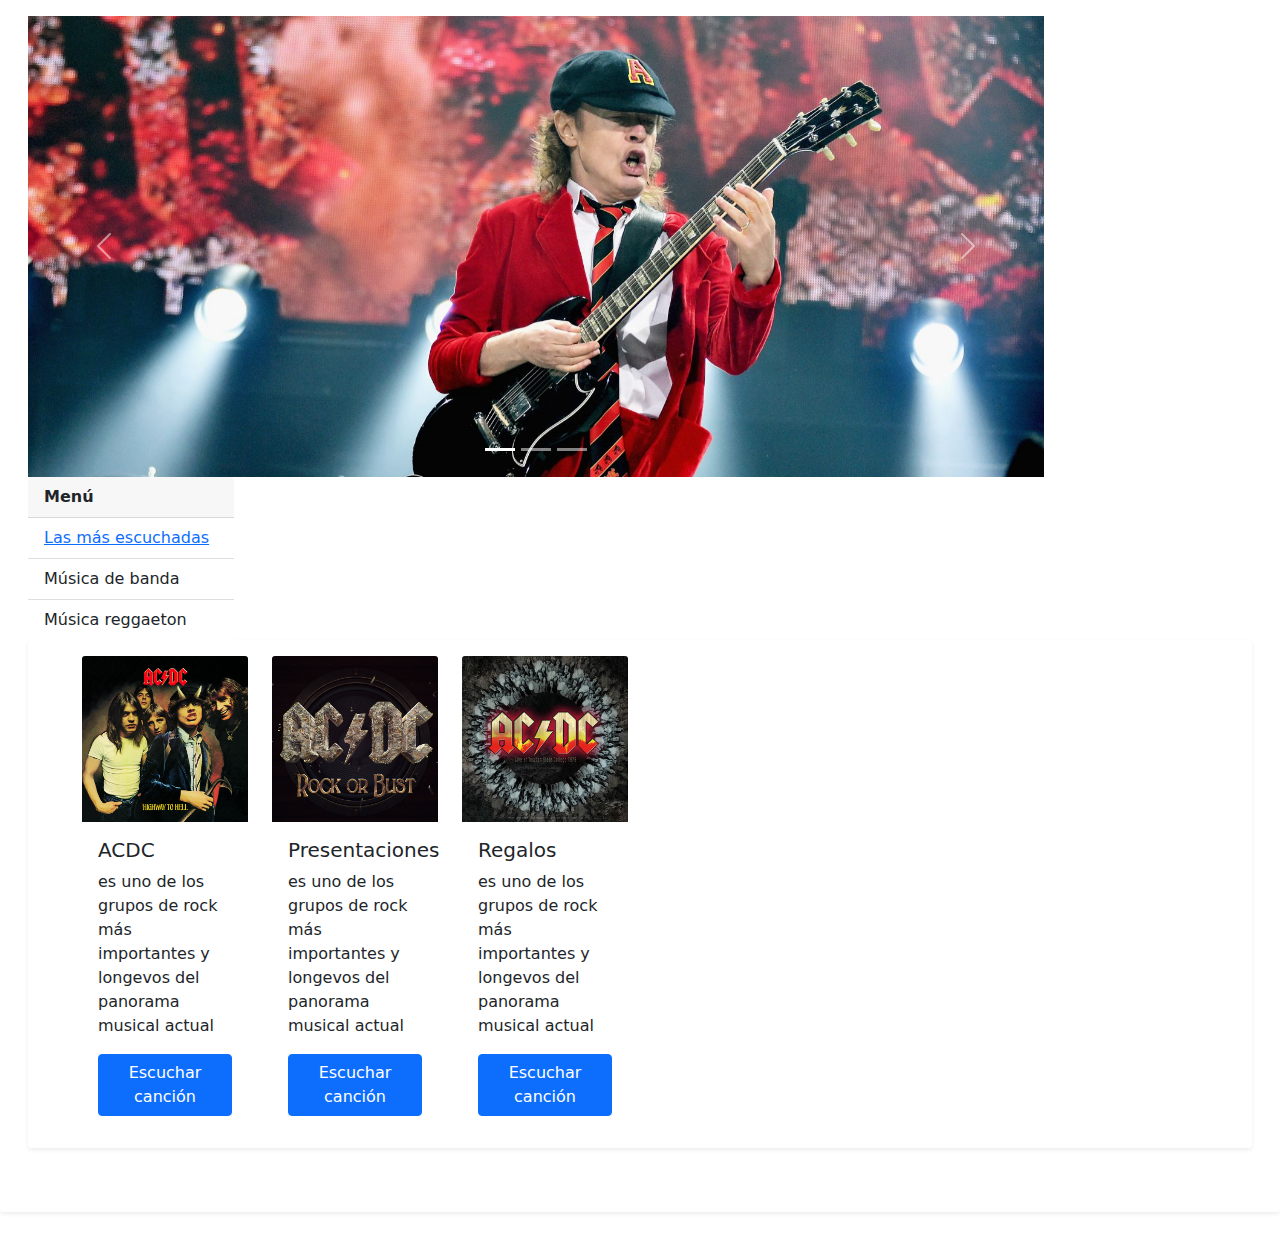
<file: index.html>
<!DOCTYPE html>
<html lang="en">

<head>
    <meta charset="UTF-8">
    <meta http-equiv="X-UA-Compatible" content="IE=edge">
    <meta name="viewport" content="width=device-width, initial-scale=1.0">
    <link rel="stylesheet" href="./css/styles.css">
    <link rel="stylesheet" href="./css/bootstrap.min.css">
    <title>Segunda pantalla</title>
</head>

<body>
    <section class="shadow-sm p-3 mb-5 bg-body rounded">
        <section class="container-fluid">
            <div class="row">
                <div class="col-12 col-md-10">
                    <div id="carouselExampleIndicators" class="carousel slide" data-bs-ride="carousel">
                        <div class="carousel-indicators">
                            <button type="button" data-bs-target="#carouselExampleIndicators" data-bs-slide-to="0"
                                class="active" aria-current="true" aria-label="Slide 1"></button>
                            <button type="button" data-bs-target="#carouselExampleIndicators" data-bs-slide-to="1"
                                aria-label="Slide 2"></button>
                            <button type="button" data-bs-target="#carouselExampleIndicators" data-bs-slide-to="2"
                                aria-label="Slide 3"></button>
                        </div>
                        <div class="carousel-inner">
                            <div class="carousel-item active">
                                <img src="./assets/img/acdc.jpg" class="d-block w-100" alt="First slide">
                            </div>
                            <div class="carousel-item">
                                <img src="./assets/img/a.jpg" class="d-block w-100" alt="Second slide">
                            </div>
                            <div class="carousel-item">
                                <img src="./assets/img/music.jpg" class="d-block w-100" alt="Third slide">
                            </div>
                        </div>
                        <button class="carousel-control-prev" href="#carouselExampleIndicators" type="button"
                            data-bs-target="" data-bs-slide="prev">
                            <span class="carousel-control-prev-icon" aria-hidden="true"></span>
                            <span class="visually-hidden">Anterior</span>
                        </button>
                        <button class="carousel-control-next" href="#carouselExampleIndicators" type="button"
                            data-bs-target="" data-bs-slide="next">
                            <span class="carousel-control-next-icon" aria-hidden="true"></span>
                            <span class="visually-hidden">Siguiente</span>
                        </button>
                    </div>
                </div>
                <div class="" style="width: 230px;">
                    <div class="card-header">
                        <b>Menú</b>
                    </div>
                    <ul class="list-group list-group-flush">
                        <li class="list-group-item"><a href="./login.html">Las más escuchadas</a></li>
                        <li class="list-group-item">Música de banda</li>
                        <li class="list-group-item">Música reggaeton</li>
                    </ul>
                </div>
            </div>
            </div>

            <section id="home" class="shadow-sm p-3 mb-5 bg-body rounded">
                <div class="container"><!---->
                    <div class="row ">
                        <div class="col-6 col-md-2 ">
                            <div class="" style="">
                                <img src="./assets/img/nueva3.jpg" class="card-img-top" alt="...">
                                <div class="card-body">
                                    <h5 class="card-title">ACDC</h5>
                                    <p class="card-text">es uno de los grupos de rock más importantes y longevos del panorama musical actual</p>
                                    <a href="https://www.youtube.com/watch?v=v2AC41dglnM" class="btn btn-primary">Escuchar canción</a>
                                </div>
                            </div>
                        </div>

                        <!--IMG 2-->

                        <div class="col-6 col-md-2 " style="">
                            <img src="./assets/img/nueva.jpg" class="card-img-top" alt="...">
                            <div class="card-body">
                                <h5 class="card-title">Presentaciones</h5>
                                <p class="card-text">es uno de los grupos de rock más importantes y longevos del panorama musical actual</p>
                                <a href="https://www.youtube.com/watch?v=PiZHNw1MtzI" class="btn btn-primary">Escuchar canción</a>
                            </div>
                        </div>
                        <!--IMG 2-->
                        <div class="col-6 col-md-2 " style="">
                            <img src="./assets/img/nueva2.jpg" class="card-img-top" alt="...">
                            <div class="card-body">
                                <h5 class="card-title">Regalos</h5>
                                <p class="card-text">es uno de los grupos de rock más importantes y longevos del panorama musical actual</p>
                                <a href="https://www.youtube.com/watch?v=54LEywabkl4" class="btn btn-primary">Escuchar canción</a>
                            </div>
                        </div>
                    </div>
                </div>

            </section>
        </section>
</body>

</html>
</file>
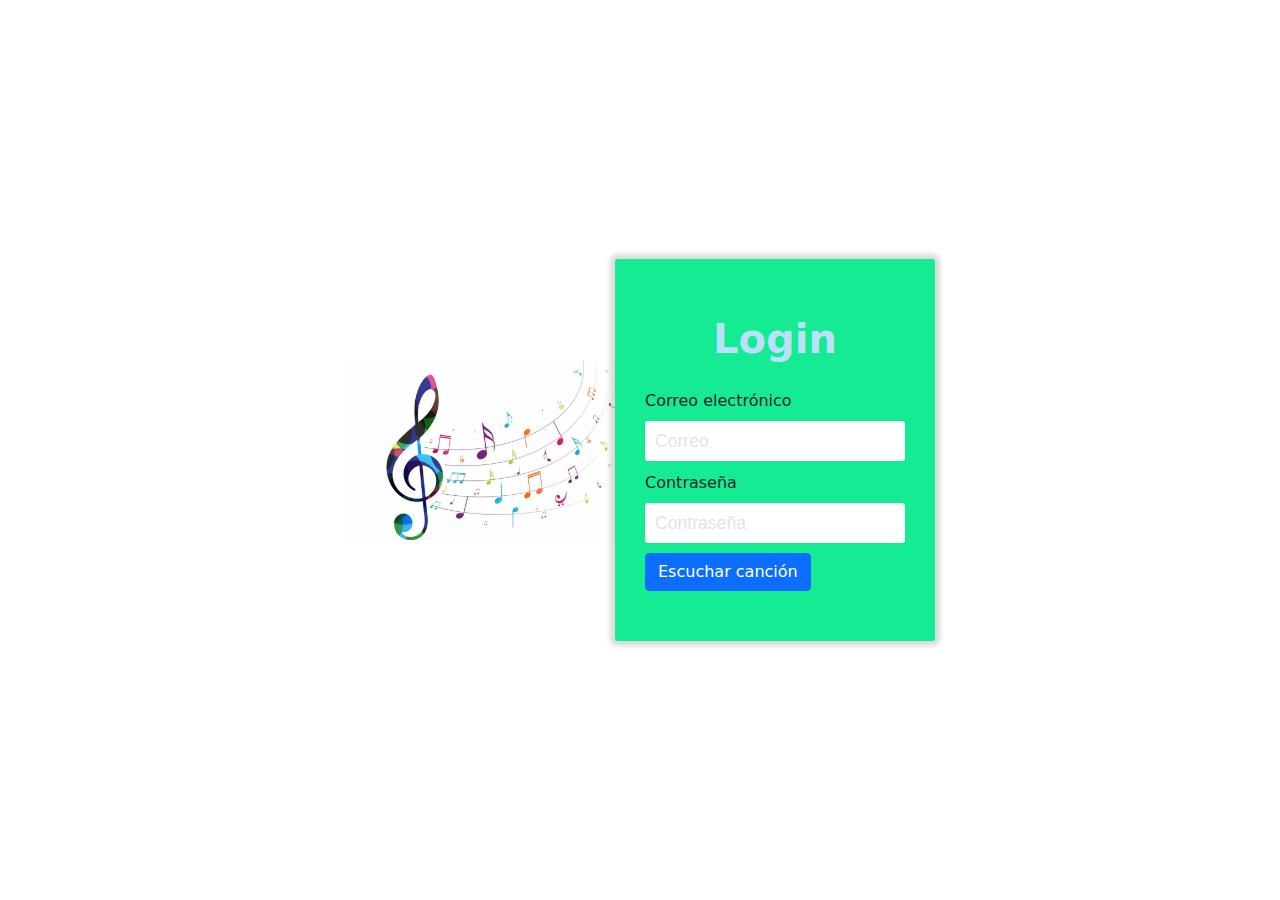
<file: login.html>
<!doctype html>
<html lang="es">
<head>
    <meta charset="utf-8">
    <title> LOGIN</title>
    <meta name="viewport" content="width=device-width, initial-scale=1.0">
    <link rel="stylesheet" href="css/login.css">
    <link rel="stylesheet" href="./css/bootstrap.min.css">
    <style type="text/css">
    </style>
</head>
<body>
    <section>
        <div class="contenedor">
            <div class="row">
                <img src="./assets/img/music.jpg" width="180px" height="180">
            </div>
            <div class="central">
                <div id="login">
                    <div class="titulo">
                        <b>Login</b>
                    </div>
                    <form id="loginform">
                        <label for="exampleInputEmail1" class="form-label">Correo electrónico</label>
                        <input type="email" name="usuario" placeholder="Correo" required>
                        <label for="exampleInputEmail1" class="form-label">Contraseña</label>
                        <input type="password" placeholder="Contraseña" name="password" required>
                    </form>
                    <a href="./index.html" class="btn btn-primary">Escuchar canción</a>
                </div>
            </div>
        </div>
    </section>
</body>

</html>
</file>
<file: css/styles.css>
.pie-form a {
    display: block;
    text-decoration: none;
    color: #bbe1fa;
    margin-bottom: 3px;
}

.pie-form a:hover {
    color: #0f4c75;
}

.inferior {
    margin-top: 10px;
    font-size: 90%;
    text-align: center;
}

.inferior a {
    display: block;
    text-decoration: none;
    color: #1883ca;
    margin-bottom: 3px;
}

.inferior a:hover {
    color: #3282b8;
}
</file>
<file: css/login.css>
/*body {
    font-family: 'Overpass', sans-serif;
    font-weight: normal;
    font-size: 100%;
    color: #1b262c;
    
    margin: 0;
    background-color: #0f4c75;
}*/

.contenedor {
    display: flex;
    align-items: center;
    justify-content: center;
    
    margin: 0;
    padding: 0;
    min-width: 100vw;
    min-height: 100vh;
    width: 100%;
    height: 100%;
}

.central {
    max-width: 320px;
    width: 100%;
}

.titulo {
    font-size: 250%;
    color:#bbe1fa;
    text-align: center;
    margin-bottom: 20px;
}

#login {
    width: 100%;
    padding: 50px 30px;
    background-color: #15eb92;
    
    -webkit-box-shadow: 0px 0px 5px 5px rgba(0,0,0,0.15);
    -moz-box-shadow: 0px 0px 5px 5px rgba(0,0,0,0.15);
    box-shadow: 0px 0px 5px 5px rgba(0,0,0,0.15);
    
    border-radius: 3px 3px 3px 3px;
    -moz-border-radius: 3px 3px 3px 3px;
    -webkit-border-radius: 3px 3px 3px 3px;
    
    box-sizing: border-box;
}

#login input {
    font-family: 'Overpass', sans-serif;
    font-size: 110%;
    color: #1b262c;
    
    display: block;
    width: 100%;
    height: 40px;
    
    margin-bottom: 10px;
    padding: 5px 5px 5px 10px;
    
    box-sizing: border-box;
    
    border: none;
    border-radius: 3px 3px 3px 3px;
    -moz-border-radius: 3px 3px 3px 3px;
    -webkit-border-radius: 3px 3px 3px 3px;
}

#login input::placeholder {
    font-family: 'Overpass', sans-serif;
    color: #E4E4E4;
}



#login button:hover {
    background-color: #0f4c75;
    color:#bbe1fa;
}

.pie-form {
    font-size: 90%;
    text-align: center;    
    margin-top: 15px;
}

.pie-form a {
    display: block;
    text-decoration: none;
    color: #bbe1fa;
    margin-bottom: 3px;
}

.pie-form a:hover {
    color: #0f4c75;
}

.inferior {
    margin-top: 10px;
    font-size: 90%;
    text-align: center;
}

.inferior a {
    display: block;
    text-decoration: none;
    color: #bbe1fa;
    margin-bottom: 3px;
}

.inferior a:hover {
    color: #3282b8;
}
</file>
